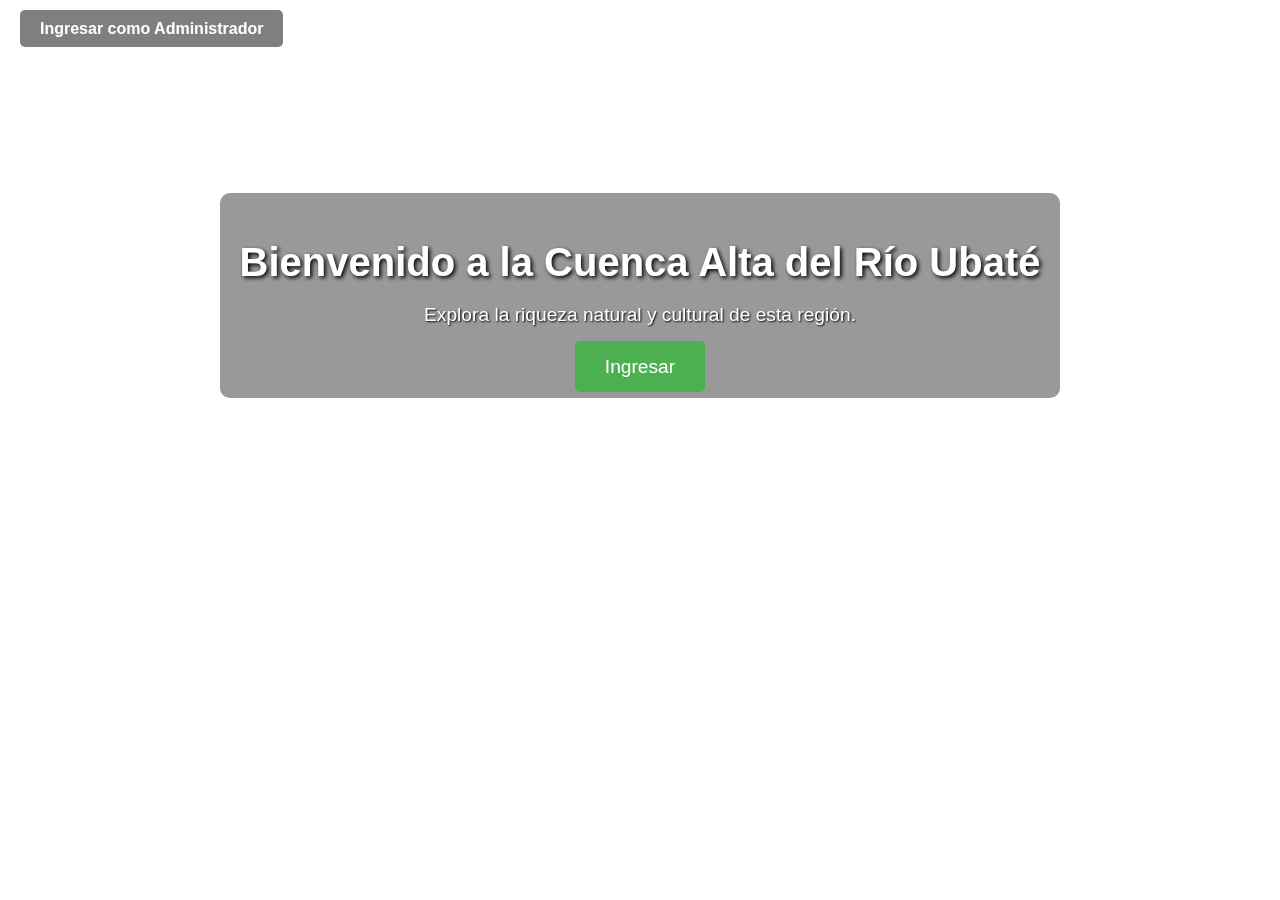
<file: bienvenido.html>
<!DOCTYPE html>
<html lang="es">
<head>
    <meta charset="UTF-8">
    <meta name="viewport" content="width=device-width, initial-scale=1.0">
    <title>Bienvenido | Cuenca Alta del Río Ubaté</title>
    
    <!-- HOJA DE ESTILOS EXTERNA -->
    <link rel="stylesheet" href="assets/css/bienvenido.css">
</head>
<body>
    <!-- ============================================= -->
    <!-- CARRUSEL DE FONDOS AUTOMÁTICO -->
    <!-- ============================================= -->
    <div class="carrusel"></div>

    <!-- ============================================= -->
    <!-- ENCABEZADO CON ACCESO ADMINISTRATIVO -->
    <!-- ============================================= -->
    <header>
        <a href="login.html" class="admin-btn">Ingresar como Administrador</a>
    </header>

    <!-- ============================================= -->
    <!-- CONTENIDO PRINCIPAL DE BIENVENIDA -->
    <!-- ============================================= -->
    <main>
        <div class="welcome-container">
            <h1>Bienvenido a la Cuenca Alta del Río Ubaté</h1>
            <p>Explora la riqueza natural y cultural de esta región.</p>
            <a href="index.html" class="enter-btn">Ingresar</a>
        </div>
    </main>

    <!-- ============================================= -->
    <!-- CONTENEDOR PARA ANIMACIÓN DE HOJAS -->
    <!-- ============================================= -->
    <div class="leaf-container"></div>

    <!-- ============================================= -->
    <!-- SCRIPTS EXTERNOS -->
    <!-- ============================================= -->
    <script src="assets/js/bienvenido.js"></script>
</body>
</html>
</file>
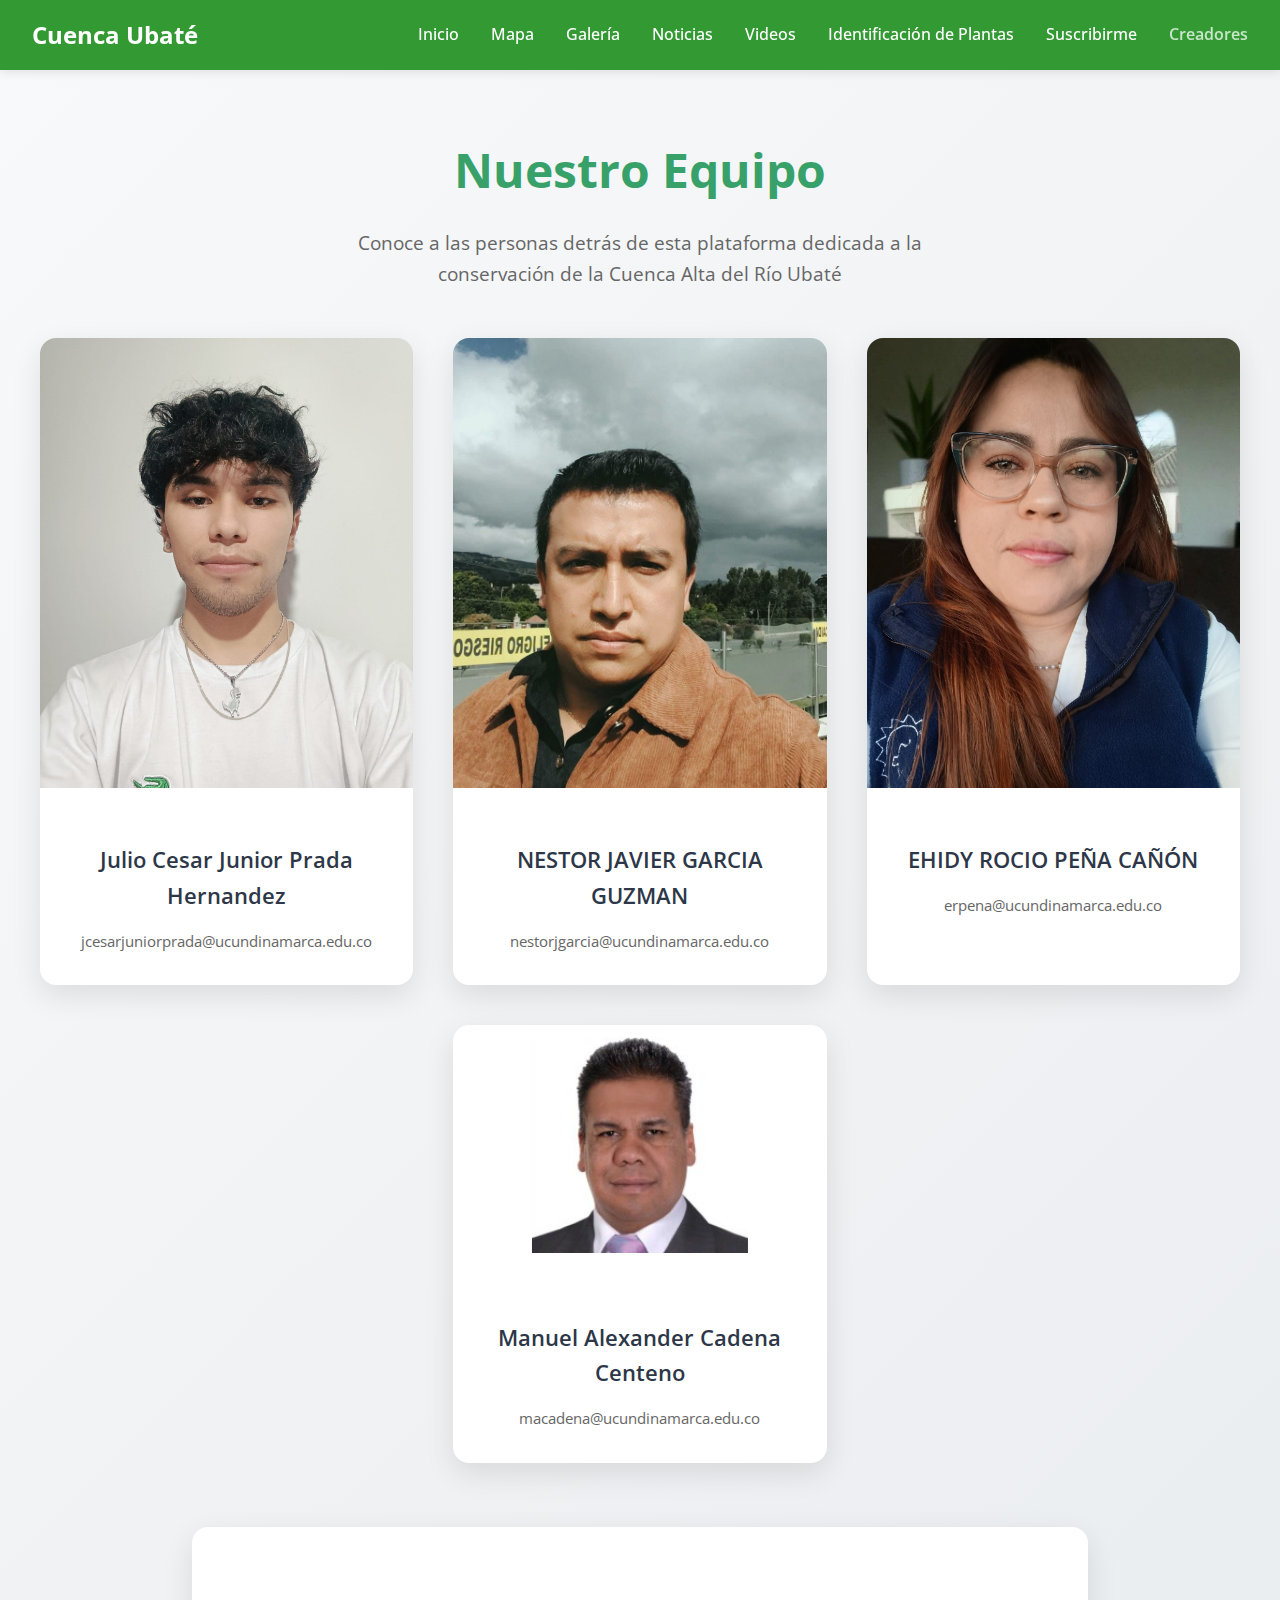
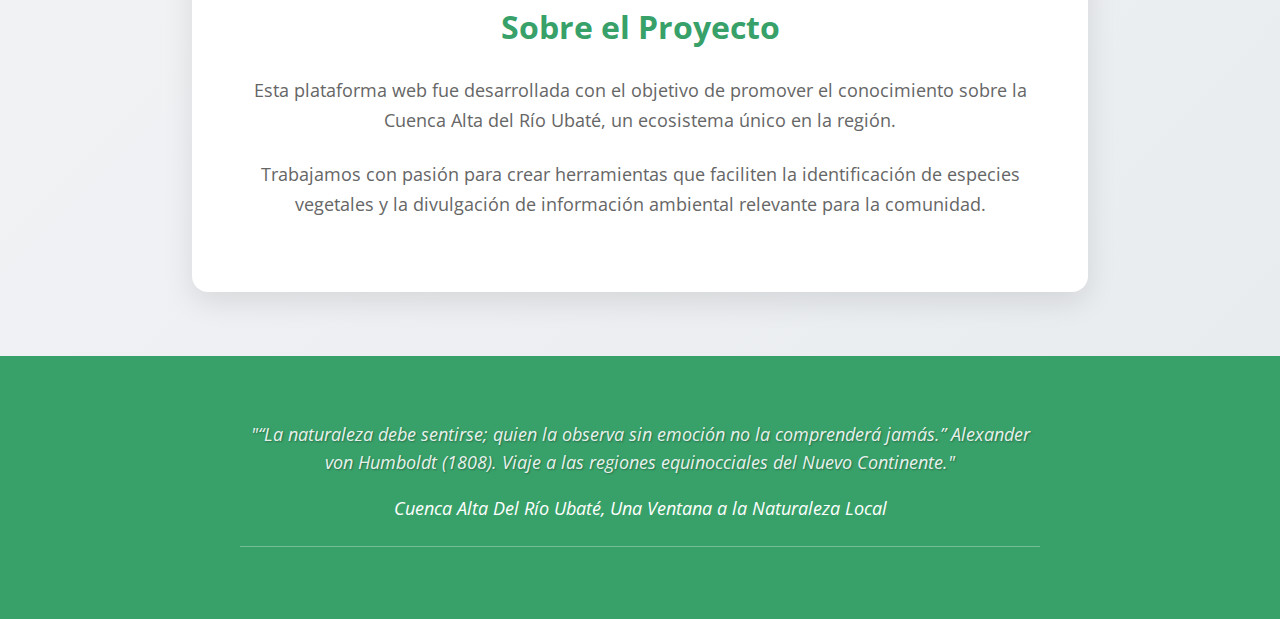
<file: contactos.html>
<!DOCTYPE html>
<html lang="es">
<head>
    <meta charset="UTF-8">
    <meta name="viewport" content="width=device-width, initial-scale=1.0">
    <title>Creadores - Cuenca Alta del Río de Ubaté</title>
    <link rel="stylesheet" href="assets/css/styles.css">
    <link rel="stylesheet" href="assets/css/contactos.css">
    <link href="https://fonts.googleapis.com/css2?family=Open+Sans:wght@300;400;700&display=swap" rel="stylesheet">
    <link href='https://unpkg.com/boxicons@2.0.5/css/boxicons.min.css' rel='stylesheet'>
</head>
<body>
    <!-- Menú de navegación -->
    <header class="header">
        <nav class="nav">
            <a href="index.html" class="logo">Cuenca Ubaté</a>
            <ul class="nav-menu">
                <li class="nav-item"><a href="index.html#Inicio" class="nav-link">Inicio</a></li>
                <li class="nav-item"><a href="index.html#Mapa" class="nav-link">Mapa</a></li>
                <li class="nav-item"><a href="index.html#Galeria" class="nav-link">Galería</a></li>
                <li class="nav-item"><a href="index.html#Noticias" class="nav-link">Noticias</a></li>
                <li class="nav-item"><a href="index.html#Biodiversidad" class="nav-link">Videos</a></li>
                <li class="nav-item"><a href="identificador-plantas.html" class="nav-link">Identificación de Plantas</a></li>
                <li class="nav-item"><a href="suscripcion.html" class="nav-link">Suscribirme</a></li>
                <li class="nav-item"><a href="contactos.html" class="nav-link active">Creadores</a></li>
            </ul>
            <div class="hamburguer">
                <i class='bx bx-menu'></i>
            </div>
        </nav>
    </header>

    <!-- Sección de Creadores -->
    <section class="creators-section">
        <div class="creators-container">
            <h1 class="creators-title">Nuestro Equipo</h1>
            <p class="creators-subtitle">Conoce a las personas detrás de esta plataforma dedicada a la conservación de la Cuenca Alta del Río Ubaté</p>
            
            <div class="creators-grid">
                <!-- Creador 1 -->
                <div class="creator-card">
                    <div class="creator-image">
                        <img src="assets/img/Junior.jpeg" alt="Creador 1" id="creator-img-1">
                    </div>
                    <div class="creator-info">
                        <h3 class="creator-name" id="creator-name-1">Julio Cesar Junior Prada Hernandez</h3>
                        <p class="creator-email" id="creator-email-1">jcesarjuniorprada@ucundinamarca.edu.co</p>
                    </div>
                </div>

                <!-- Creador 2 -->
                <div class="creator-card">
                    <div class="creator-image">
                        <img src="assets/img/Nestor.jpg" alt="Creador 2" id="creator-img-2">
                    </div>
                    <div class="creator-info">
                        <h3 class="creator-name" id="creator-name-2">NESTOR JAVIER GARCIA GUZMAN</h3>
                        <p class="creator-email" id="creator-email-2">nestorjgarcia@ucundinamarca.edu.co</p>
                    </div>
                </div>

                <!-- Creador 3 -->
                <div class="creator-card">
                    <div class="creator-image">
                        <img src="assets/img/Rocio.jpg" alt="Creador 3" id="creator-img-3">
                    </div>
                    <div class="creator-info">
                        <h3 class="creator-name" id="creator-name-3">EHIDY ROCIO PEÑA CAÑÓN</h3>
                        <p class="creator-email" id="creator-email-3">erpena@ucundinamarca.edu.co</p>
                    </div>
                </div>

                <!-- Creador 4 -->
                <div class="creator-card">
                    <div class="creator-image">
                        <img src="assets/img/Manuel.jpg" alt="Creador 4" id="creator-img-4">
                    </div>
                    <div class="creator-info">
                        <h3 class="creator-name" id="creator-name-4">Manuel Alexander Cadena Centeno</h3>
                        <p class="creator-email" id="creator-email-4">macadena@ucundinamarca.edu.co</p>
                    </div>
                </div>
            </div>

            <div class="project-info">
                <h2>Sobre el Proyecto</h2>
                <p>Esta plataforma web fue desarrollada con el objetivo de promover el conocimiento sobre la Cuenca Alta del Río Ubaté, un ecosistema único en la región.</p>
                <p>Trabajamos con pasión para crear herramientas que faciliten la identificación de especies vegetales y la divulgación de información ambiental relevante para la comunidad.</p>
            </div>
        </div>
    </section>

    <!-- Footer -->
    <footer id="contactos" class="footer-green">
        <div class="footer-content">
            <div class="contact-info">
                <div class="names-container">
                    <p class="cuenca-quote">"“La naturaleza debe sentirse; quien la observa sin emoción no la comprenderá jamás.” Alexander von Humboldt (1808). Viaje a las regiones equinocciales del Nuevo Continente."</p>
                </div>
                <div class="tagline">
                    <p class="slogan">Cuenca Alta Del Río Ubaté, Una Ventana a la Naturaleza Local</p>
                </div>
            </div>
            <div class="plant-decoration footer-plant"></div>
        </div>
        <div class="line"></div>
    </footer>

    <!-- JavaScript -->
    <script src="assets/js/contactos.js"></script>
</body>
</html>
</file>
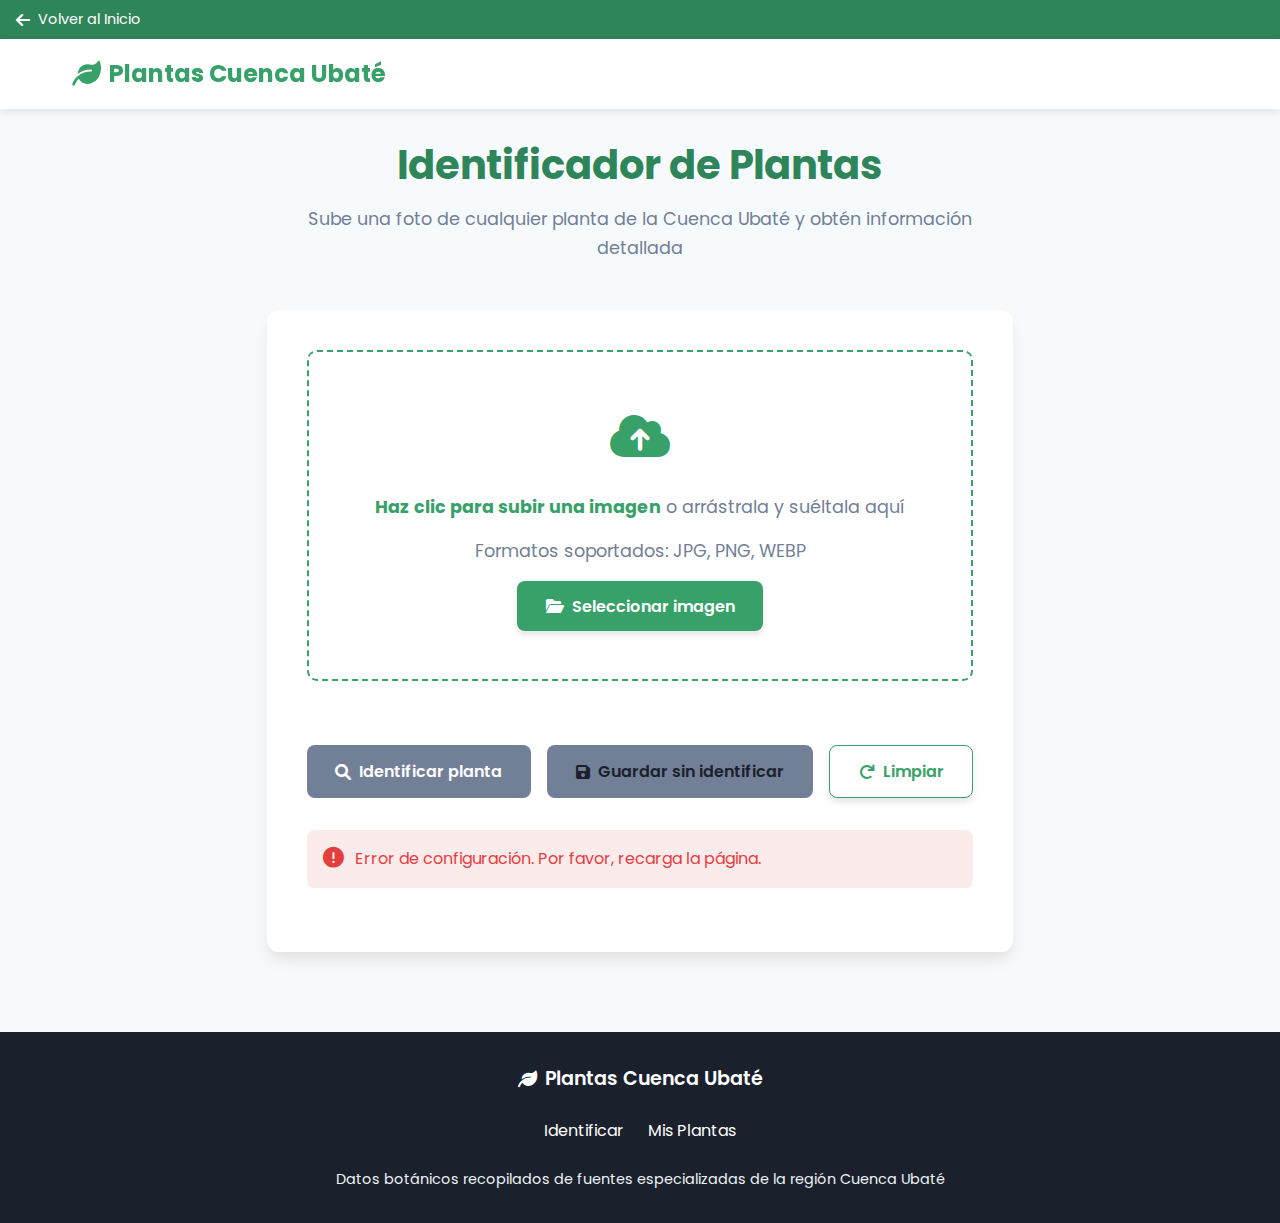
<file: identificador-plantas.html>
<!DOCTYPE html>
<html lang="es">
<head>
    <!-- METADATOS BÁSICOS -->
    <meta charset="UTF-8">
    <meta name="viewport" content="width=device-width, initial-scale=1.0">
    <title>Identificador de Plantas - Cuenca Ubaté</title>
    
    <!-- HOJAS DE ESTILO EXTERNAS -->
    <link href="https://fonts.googleapis.com/css2?family=Poppins:wght@300;400;600;700&display=swap" rel="stylesheet">
    <link rel="stylesheet" href="https://cdnjs.cloudflare.com/ajax/libs/font-awesome/6.0.0-beta3/css/all.min.css">
    
    <!-- HOJA DE ESTILOS PROPIA -->
    <link rel="stylesheet" href="assets/css/identificador-plantas.css">
</head>
<body>
    <!-- ========== MENÚ DE RETORNO AL INICIO ========== -->
    <div class="return-menu">
        <a href="bienvenido.html" class="return-link">
            <i class="fas fa-arrow-left"></i>
            Volver al Inicio
        </a>
    </div>

    <!-- ========== CABECERA PRINCIPAL ========== -->
    <header>
        <div class="header-content">
            <div class="logo">
                <i class="fas fa-leaf"></i>
                <span>Plantas Cuenca Ubaté</span>
            </div>
        </div>
    </header>

    <!-- ========== CONTENIDO PRINCIPAL ========== -->
    <main class="container">
        <section class="hero">
            <h1>Identificador de Plantas</h1>
            <p>Sube una foto de cualquier planta de la Cuenca Ubaté y obtén información detallada</p>
        </section>

        <div class="card">
            <!-- Área para subir imágenes -->
            <div class="upload-area" id="uploadArea">
                <div class="upload-icon">
                    <i class="fas fa-cloud-upload-alt"></i>
                </div>
                <p class="upload-text"><strong>Haz clic para subir una imagen</strong> o arrástrala y suéltala aquí</p>
                <p class="upload-text">Formatos soportados: JPG, PNG, WEBP</p>
                <input type="file" id="fileInput" accept="image/*">
                <button class="btn" onclick="document.getElementById('fileInput').click()">
                    <i class="fas fa-folder-open"></i> Seleccionar imagen
                </button>
            </div>

            <!-- Contenedor para la vista previa de la imagen -->
            <div class="preview-container">
                <img id="previewImage" class="preview-image" alt="Vista previa de la imagen">
            </div>

            <!-- Botones de acción -->
            <div class="action-buttons">
                <button id="identifyBtn" class="btn" disabled onclick="identifyPlant()">
                    <i class="fas fa-search"></i> Identificar planta
                </button>
                <button id="saveWithoutIdentifyBtn" class="btn btn-save" disabled onclick="saveWithoutIdentification()">
                    <i class="fas fa-save"></i> Guardar sin identificar
                </button>
                <button class="btn btn-secondary" onclick="resetForm()">
                    <i class="fas fa-redo"></i> Limpiar
                </button>
            </div>

            <!-- Indicador de carga -->
            <div class="loading" id="loading">
                <div class="loading-spinner"></div>
                <p>Analizando tu planta...</p>
            </div>

            <!-- Mensaje de error -->
            <div class="error-message" id="errorMessage">
                <i class="fas fa-exclamation-circle"></i>
                <span id="errorText"></span>
            </div>
            
            <!-- Mensaje de éxito -->
            <div class="success-message" id="successMessage">
                <i class="fas fa-check-circle"></i>
                <span id="successText"></span>
            </div>

            <!-- Contenedor de resultados -->
            <div class="result-container" id="resultContainer">
                <div class="result-header">
                    <div class="result-icon">
                        <i class="fas fa-seedling"></i>
                    </div>
                    <h2>Resultados de identificación</h2>
                </div>

                <h3 class="plant-name" id="plantName"></h3>
                <div class="probability" id="probability"></div>
                
                <div class="common-names" id="commonNames">
                    <i class="fas fa-tags"></i>
                    <span id="commonNamesText"></span>
                </div>

                <div class="details-section">
                    <h3><i class="fas fa-info-circle"></i> Descripción generada por IA</h3>
                    <div class="details-content" id="plantDetails"></div>
                    
                    <div class="sources">
                        <div class="sources-title">Fuentes consultadas:</div>
                        <div id="sourceLinks"></div>
                        <p style="margin-top: 1rem; font-size: 0.8rem; color: var(--gray);">
                            Información recopilada de bases de datos botánicas de la región Cuenca Ubaté
                        </p>
                    </div>
                </div>

                <div class="action-buttons" style="margin-top: 2rem;">
                    <button id="savePlantBtn" class="btn" onclick="savePlant()" style="display: none;">
                        <i class="fas fa-save"></i> Guardar en Mis Plantas
                    </button>
                </div>
            </div>
        </div>
    </main>

    <!-- ========== PIE DE PÁGINA ========== -->
    <footer>
        <div class="footer-content">
            <div class="footer-logo">
                <i class="fas fa-leaf"></i>
                <span>Plantas Cuenca Ubaté</span>
            </div>
            <div class="footer-links">
                <a href="identificador-plantas.html" class="footer-link">Identificar</a>
                <a href="guardar-plantas.html" class="footer-link">Mis Plantas</a>
            </div>
            <p class="copyright">Datos botánicos recopilados de fuentes especializadas de la región Cuenca Ubaté</p>
        </div>
    </footer>

    <!-- ========== SCRIPTS JAVASCRIPT ========== -->
    <script src="assets/js/identificador-plantas.js"></script>
</body>
</html>
</file>
<file: assets/css/bienvenido.css>
/* ============================================= */
/* ESTILOS PARA PÁGINA DE BIENVENIDA */
/* Cuenca Alta del Río Ubaté */
/* ============================================= */

/* ============================================= */
/* ESTILOS GENERALES Y RESET */
/* ============================================= */
body {
    font-family: Arial, sans-serif;
    margin: 0;
    padding: 0;
    height: 100vh;
    overflow: hidden;
    color: white;
    text-align: center;
}

/* ============================================= */
/* ANIMACIÓN DEL FONDO - CARRUSEL AUTOMÁTICO */
/* ============================================= */
.carrusel {
    position: fixed;
    width: 100%;
    height: 100%;
    top: 0;
    left: 0;
    z-index: -1;
    animation: cambiarFondo 15s infinite;
    background-size: cover;
    background-position: center;
}

/* Animación que cicla entre 3 imágenes de fondo */
@keyframes cambiarFondo {
    0%, 33% { 
        background-image: url('../img/imagen5.jpeg'); 
    }
    34%, 66% { 
        background-image: url('../img/imagen4.jpeg'); 
    }
    67%, 100% { 
        background-image: url('../img/imagen6.jpeg'); 
    }
}

/* ============================================= */
/* ENCABEZADO Y BOTÓN DE ADMINISTRADOR */
/* ============================================= */
header {
    padding: 20px;
    text-align: left;
    position: relative;
}

.admin-btn {
    background-color: rgba(0, 0, 0, 0.5);
    color: white;
    padding: 10px 20px;
    text-decoration: none;
    border-radius: 5px;
    font-weight: bold;
    transition: background 0.3s;
}

.admin-btn:hover {
    background-color: rgba(0, 0, 0, 0.8);
}

/* ============================================= */
/* CONTENEDOR PRINCIPAL DE BIENVENIDA */
/* ============================================= */
.welcome-container {
    position: relative;
    margin-top: 15vh;
    background-color: rgba(0, 0, 0, 0.4);
    padding: 20px;
    border-radius: 10px;
    display: inline-block;
}

h1 {
    font-size: 2.5em;
    margin-bottom: 10px;
    text-shadow: 2px 2px 4px #000;
}

p {
    font-size: 1.2em;
    margin-bottom: 30px;
    text-shadow: 1px 1px 2px #000;
}

/* ============================================= */
/* BOTÓN PRINCIPAL DE INGRESO */
/* ============================================= */
.enter-btn {
    background-color: #4CAF50;
    color: white;
    padding: 15px 30px;
    text-decoration: none;
    border-radius: 5px;
    font-size: 1.2em;
    transition: background 0.3s;
}

.enter-btn:hover {
    background-color: #45a049;
}

/* ============================================= */
/* ANIMACIÓN DE HOJAS CAYENDO */
/* ============================================= */
.leaf-container {
    position: fixed;
    top: 0;
    left: 0;
    width: 100%;
    height: 100%;
    pointer-events: none;
    z-index: 100;
    overflow: hidden;
}

.leaf {
    position: absolute;
    background-size: contain;
    background-repeat: no-repeat;
    background-position: center;
    opacity: 0;
    animation: falling linear infinite;
    filter: drop-shadow(1px 1px 2px rgba(0,0,0,0.2));
    will-change: transform;
    image-rendering: optimizeQuality;
}

/* Animación de caída con rotación y movimiento horizontal */
@keyframes falling {
    0% {
        transform: translate(0, -10%) rotate(0deg);
        opacity: 0;
    }
    20% {
        opacity: 0.8;
    }
    80% {
        opacity: 0.8;
    }
    100% {
        transform: translate(var(--random-x), 100vh) rotate(360deg);
        opacity: 0;
    }
}
</file>
<file: assets/css/styles.css>
/* Estilos generales */
body {
    font-family: 'Open Sans', sans-serif;
    margin: 0;
    padding: 0;
    color: #333;
    line-height: 1.6;
    overflow-x: hidden;
    position: relative;
}

/* Header y navegación */
.header {
    background-color: #339933;
    box-shadow: 0 2px 10px rgba(0, 0, 0, 0.1);
    position: fixed;
    width: 100%;
    top: 0;
    z-index: 1000;
}

.nav {
    display: flex;
    justify-content: space-between;
    align-items: center;
    padding: 1rem 2rem;
}

.logo {
    font-size: 1.5rem;
    font-weight: 700;
    color: #ffffff;
    text-decoration: none;
}

.nav-menu {
    display: flex;
    list-style: none;
    margin: 0;
    padding: 0;
}

.nav-item {
    margin-left: 2rem;
}

.nav-link {
    color: #ffffff;
    text-decoration: none;
    font-weight: 500;
    transition: color 0.3s;
}

.nav-link:hover {
    color: #c8e6c9;
}

.hamburguer {
    display: none;
    cursor: pointer;
    font-size: 1.5rem;
    color: white;
}

/* Carrusel */
.carousel {
    margin-top: 70px;
    position: relative;
    height: 80vh;
    overflow: hidden;
}

.carousel-inner {
    position: relative;
    width: 100%;
    height: 100%;
}

.carousel-item {
    position: absolute;
    width: 100%;
    height: 100%;
    opacity: 0;
    transition: opacity 1s ease-in-out;
}

.carousel-item.active {
    opacity: 1;
}

.carousel-item img {
    width: 100%;
    height: 100%;
    object-fit: cover;
    object-position: center;
}

.carousel-caption {
    position: absolute;
    top: 50%;
    left: 50%;
    transform: translate(-50%, -50%);
    text-align: center;
    color: white;
    text-shadow: 2px 2px 4px rgba(0, 0, 0, 0.7);
    width: 80%;
    max-width: 800px;
    background-color: rgba(0, 0, 0, 0.5);
    padding: 2rem;
    border-radius: 10px;
}

.carousel-caption h3 {
    font-size: 2.5rem;
    margin-bottom: 1rem;
}

.carousel-caption p {
    font-size: 1.5rem;
}

/* Sección Mapa */
.services {
    padding: 4rem 2rem;
    position: relative;
    background-color: #f8f9fa;
}

.subtitulo {
    text-align: center;
    font-size: 2rem;
    margin-bottom: 2rem;
    color: #38A169;
}

.contenedor-servicio {
    display: flex;
    flex-wrap: wrap;
    gap: 2rem;
    justify-content: center;
    align-items: center;
}

.mapa-container {
    flex: 1;
    min-width: 300px;
    max-width: 600px;
    border-radius: 8px;
    overflow: hidden;
    box-shadow: 0 4px 8px rgba(0, 0, 0, 0.1);
    transition: transform 0.3s;
}

.mapa-container:hover {
    transform: translateY(-5px);
}

.mapa-imagen {
    width: 100%;
    height: auto;
    display: block;
    transition: transform 0.3s;
}

.mapa-imagen:hover {
    transform: scale(1.02);
}

.checklist-servicio {
    flex: 1;
    min-width: 300px;
    max-width: 500px;
}

.service {
    background: #fff;
    padding: 1.5rem;
    margin-bottom: 1.5rem;
    border-radius: 8px;
    box-shadow: 0 4px 8px rgba(0, 0, 0, 0.1);
    transition: transform 0.3s;
}

.service:hover {
    transform: translateY(-5px);
}

.n-service {
    display: flex;
    align-items: center;
    color: #38A169;
    margin-bottom: 0.5rem;
}

.number {
    display: inline-block;
    background: #38A169;
    color: white;
    width: 25px;
    height: 25px;
    border-radius: 50%;
    text-align: center;
    line-height: 25px;
    margin-right: 10px;
    font-size: 0.9rem;
}

.audio-player {
    background: none;
    border: none;
    color: #38A169;
    font-size: 1.2rem;
    margin-left: 10px;
    cursor: pointer;
    display: flex;
    align-items: center;
}

.audio-player .bx-pause-circle {
    display: none;
}

/* Galería */
.gallery {
    padding: 4rem 2rem;
    background-color: #fff;
    position: relative;
}

.contenedor-galeria {
    display: grid;
    grid-template-columns: repeat(auto-fill, minmax(300px, 1fr));
    gap: 1.5rem;
    margin-top: 2rem;
}

.img-gallery {
    position: relative;
    border-radius: 8px;
    overflow: hidden;
    box-shadow: 0 4px 8px rgba(0, 0, 0, 0.1);
    transition: transform 0.3s, box-shadow 0.3s;
}

.img-gallery:hover {
    transform: translateY(-5px);
    box-shadow: 0 6px 12px rgba(0, 0, 0, 0.15);
}

.img-gallery img {
    width: 100%;
    height: 250px;
    object-fit: cover;
    display: block;
}

.image-info {
    padding: 1rem;
    background: white;
}

.image-info h3 {
    margin: 0;
    color: #38A169;
}

.image-info p {
    margin: 0.5rem 0 0;
    color: #666;
    font-size: 0.9rem;
}

.view-more {
    text-align: center;
    margin-top: 2rem;
}

.view-more a {
    display: inline-block;
    padding: 0.8rem 1.8rem;
    background: #38A169;
    color: white;
    text-decoration: none;
    border-radius: 5px;
    font-weight: 600;
    transition: background 0.3s;
}

.view-more a:hover {
    background: #2F855A;
}

/* Videos */
.experts {
    display: grid;
    grid-template-columns: repeat(auto-fit, minmax(300px, 1fr));
    gap: 2rem;
    margin-top: 2rem;
}

.cont-expert {
    background: white;
    border-radius: 8px;
    overflow: hidden;
    box-shadow: 0 4px 8px rgba(0, 0, 0, 0.1);
    transition: transform 0.3s;
}

.cont-expert:hover {
    transform: translateY(-5px);
}

.cont-expert video {
    width: 100%;
    display: block;
}

/* Footer */
.footer-green {
    background: #38A169;
    color: white;
    padding: 3rem 2rem;
    text-align: center;
    position: relative;
}

.footer-content {
    max-width: 1200px;
    margin: 0 auto;
}

.names-container {
    margin-bottom: 1rem;
}

.brand {
    margin: 0.5rem 0;
    font-size: 1.2rem;
}

.slogan {
    font-size: 1.1rem;
    font-style: italic;
    margin-bottom: 1.5rem;
}

.line {
    height: 1px;
    background: rgba(255, 255, 255, 0.3);
    margin: 1.5rem auto;
    max-width: 800px;
}

/* Lightbox */
.imagen-light {
    position: fixed;
    top: 0;
    left: 0;
    width: 100%;
    height: 100%;
    background: rgba(0, 0, 0, 0.8);
    display: flex;
    justify-content: center;
    align-items: center;
    z-index: 2000;
    opacity: 0;
    pointer-events: none;
    transition: opacity 0.3s;
}

.imagen-light.show {
    opacity: 1;
    pointer-events: auto;
}

.imagen-light img.close {
    position: absolute;
    top: 20px;
    right: 20px;
    width: 30px;
    cursor: pointer;
    filter: brightness(0) invert(1);
}

.imagen-light .agregar-imagen {
    max-width: 80%;
    max-height: 80%;
    object-fit: contain;
}

.imagen-light .image-info {
    position: absolute;
    bottom: 20px;
    left: 0;
    right: 0;
    background: rgba(0, 0, 0, 0.7);
    color: white;
    padding: 1rem;
    text-align: center;
}

/* Modal de Login */
.modal {
    display: none;
    position: fixed;
    top: 0;
    left: 0;
    width: 100%;
    height: 100%;
    background: rgba(0, 0, 0, 0.5);
    z-index: 1000;
    justify-content: center;
    align-items: center;
}

.modal.show {
    display: flex;
}

.modal-content {
    background: white;
    padding: 2rem;
    border-radius: 8px;
    width: 90%;
    max-width: 400px;
    position: relative;
}

.close-modal {
    position: absolute;
    top: 10px;
    right: 10px;
    font-size: 1.5rem;
    cursor: pointer;
    color: #666;
}

.form-group {
    margin-bottom: 1.5rem;
}

.form-group label {
    display: block;
    margin-bottom: 0.5rem;
    font-weight: 600;
    color: #333;
}

.form-group input {
    width: 100%;
    padding: 0.8rem;
    border: 1px solid #ddd;
    border-radius: 4px;
    font-size: 1rem;
    transition: border-color 0.3s;
}

.form-group input:focus {
    border-color: #38A169;
    outline: none;
}

.submit-btn {
    width: 100%;
    padding: 0.8rem;
    background: #38A169;
    color: white;
    border: none;
    border-radius: 4px;
    font-size: 1rem;
    font-weight: 600;
    cursor: pointer;
    transition: background 0.3s;
}

.submit-btn:hover {
    background: #2F855A;
}

/* Efecto shake para errores */
@keyframes shake {
    0%, 100% { transform: translateX(0); }
    20%, 60% { transform: translateX(-5px); }
    40%, 80% { transform: translateX(5px); }
}

.shake {
    animation: shake 0.5s ease;
}

/* Mensajes de error/success */
.error-message {
    display: none;
    color: #e53e3e;
    background: #fed7d7;
    padding: 0.5rem 1rem;
    border-radius: 4px;
    margin-top: 0.5rem;
    font-size: 0.9rem;
}

.success-message {
    display: none;
    color: #38a169;
    background: #c6f6d5;
    padding: 0.5rem 1rem;
    border-radius: 4px;
    margin-top: 0.5rem;
    font-size: 0.9rem;
}

/* Sección de Noticias */
.news {
    padding: 4rem 2rem;
    background-color: #f8f9fa;
    position: relative;
}

.noticias-container {
    display: grid;
    grid-template-columns: repeat(auto-fit, minmax(350px, 1fr));
    gap: 2rem;
    margin-top: 2rem;
}

.noticia-card {
    background: white;
    border-radius: 8px;
    overflow: hidden;
    box-shadow: 0 4px 8px rgba(0, 0, 0, 0.1);
    transition: transform 0.3s, box-shadow 0.3s;
}

.noticia-card:hover {
    transform: translateY(-5px);
    box-shadow: 0 6px 12px rgba(0, 0, 0, 0.15);
}

.noticia-imagen {
    width: 100%;
    height: 200px;
    overflow: hidden;
}

.noticia-imagen img {
    width: 100%;
    height: 100%;
    object-fit: cover;
    transition: transform 0.3s;
}

.noticia-card:hover .noticia-imagen img {
    transform: scale(1.05);
}

.noticia-contenido {
    padding: 1.5rem;
}

.noticia-contenido h3 {
    margin: 0 0 0.5rem 0;
    color: #38A169;
    font-size: 1.2rem;
}

.noticia-fecha {
    color: #666;
    font-size: 0.9rem;
    margin-bottom: 1rem;
    font-style: italic;
}

.noticia-descripcion {
    color: #333;
    margin-bottom: 1rem;
    line-height: 1.5;
}

.noticia-enlace {
    display: inline-block;
    color: #38A169;
    text-decoration: none;
    font-weight: 600;
    transition: color 0.3s;
}

.noticia-enlace:hover {
    color: #2F855A;
    text-decoration: underline;
}

/* Mensaje cuando no hay noticias */
.no-news {
    text-align: center;
    padding: 3rem;
    color: #666;
    font-style: italic;
    grid-column: 1 / -1;
}

/* Responsive para noticias */
@media (max-width: 768px) {
    .noticias-container {
        grid-template-columns: 1fr;
    }
    
    .noticia-card {
        margin-bottom: 1rem;
    }
}

/* Responsive */
@media (max-width: 768px) {
    .nav-menu {
        position: fixed;
        top: 70px;
        left: -100%;
        width: 100%;
        height: calc(100vh - 70px);
        background: white;
        flex-direction: column;
        align-items: center;
        padding: 2rem 0;
        transition: left 0.3s;
    }

    .nav-menu.spread {
        left: 0;
    }

    .nav-item {
        margin: 1rem 0;
    }

    .nav-link {
        color: #333;
    }

    .hamburguer {
        display: block;
    }

    .carousel {
        height: 60vh;
    }

    .carousel-caption h3 {
        font-size: 1.8rem;
    }

    .carousel-caption p {
        font-size: 1.2rem;
    }

    .contenedor-servicio {
        flex-direction: column;
    }

    .mapa-container, .checklist-servicio {
        width: 100%;
        max-width: 100%;
    }
}

@media (max-width: 480px) {
    .carousel {
        height: 50vh;
    }

    .carousel-caption {
        padding: 1rem;
        width: 90%;
    }

    .carousel-caption h3 {
        font-size: 1.5rem;
    }

    .carousel-caption p {
        font-size: 1rem;
    }

    .nav {
        padding: 1rem;
    }

    .logo {
        font-size: 1.2rem;
    }
}

/* ANIMACIÓN DE HOJAS - VERSIÓN MEJORADA */
.leaf {
    position: fixed;
    top: -150px;
    width: 120px;
    height: 120px;
    min-width: 120px;
    min-height: 120px;
    z-index: 9998;
    pointer-events: none;
    background-size: contain;
    background-repeat: no-repeat;
    background-position: center;
    opacity: 0;
    animation: falling linear forwards;
    transform-origin: center;
    will-change: transform;
    image-rendering: -webkit-optimize-contrast;
    image-rendering: crisp-edges;
    filter: drop-shadow(2px 2px 3px rgba(0,0,0,0.3));
}

@keyframes falling {
    0% {
        transform: translate(var(--start-x, 0), 0) rotate(0deg) scale(1);
        opacity: 0;
    }
    10% {
        opacity: 0.9;
    }
    90% {
        opacity: 0.9;
    }
    100% {
        transform: translate(var(--end-x, 0), calc(100vh + 150px)) rotate(var(--rotation, 720deg)) scale(1);
        opacity: 0;
    }
}

/* EFECTO SHAKE PARA CONTRASEÑA */
.shake {
    animation: shake 0.5s;
}

@keyframes shake {
    0%, 100% { transform: translateX(0); }
    20%, 60% { transform: translateX(-5px); }
    40%, 80% { transform: translateX(5px); }
}

/* Galería centrada */
.centered-gallery {
    display: flex !important;
    justify-content: center !important;
    flex-wrap: wrap !important;
    gap: 2rem !important;
}

.centered-gallery .img-gallery {
    flex: 0 0 calc(33.333% - 2rem) !important;
    max-width: 350px !important;
    min-width: 300px !important;
}

/* Loading para galería */
.gallery-loading {
    text-align: center;
    padding: 2rem;
    color: #38A169;
}

.gallery-loading .spinner {
    border: 4px solid #f3f3f3;
    border-top: 4px solid #38A169;
    border-radius: 50%;
    width: 40px;
    height: 40px;
    animation: spin 2s linear infinite;
    margin: 0 auto 1rem;
}

@keyframes spin {
    0% { transform: rotate(0deg); }
    100% { transform: rotate(360deg); }
}

/* Mensaje cuando no hay imágenes */
.no-images {
    text-align: center;
    padding: 3rem;
    color: #666;
    font-style: italic;
}


/* Carrusel de Noticias */
.news-carousel {
    position: relative;
    max-width: 1200px;
    margin: 0 auto;
    padding: 0 50px;
}

.carousel-container {
    position: relative;
    overflow: hidden;
    border-radius: 12px;
    box-shadow: 0 8px 32px rgba(0, 0, 0, 0.1);
}

.carousel-track {
    display: flex;
    transition: transform 0.5s ease-in-out;
}

.carousel-slide {
    flex: 0 0 100%;
    display: none;
    opacity: 0;
    transition: opacity 0.5s ease-in-out;
}

.carousel-slide.active {
    display: block;
    opacity: 1;
}

.carousel-btn {
    position: absolute;
    top: 50%;
    transform: translateY(-50%);
    background: rgba(56, 161, 105, 0.8);
    border: none;
    color: white;
    width: 50px;
    height: 50px;
    border-radius: 50%;
    cursor: pointer;
    display: flex;
    align-items: center;
    justify-content: center;
    font-size: 24px;
    transition: all 0.3s ease;
    z-index: 10;
}

.carousel-btn:hover {
    background: rgba(56, 161, 105, 1);
    transform: translateY(-50%) scale(1.1);
}

.prev-btn {
    left: 10px;
}

.next-btn {
    right: 10px;
}

.carousel-indicators {
    display: flex;
    justify-content: center;
    gap: 10px;
    margin-top: 20px;
}

.indicator {
    width: 12px;
    height: 12px;
    border-radius: 50%;
    border: none;
    background: #ccc;
    cursor: pointer;
    transition: all 0.3s ease;
}

.indicator.active {
    background: #38A169;
    transform: scale(1.2);
}

.indicator:hover {
    background: #38A169;
}

/* Noticias en carrusel - ajustes */
.news-carousel .noticia-card {
    margin: 0;
    height: auto;
    min-height: 400px;
}

.news-carousel .noticia-imagen {
    height: 300px;
}

/* Lightbox mejorado */
.imagen-light {
    position: fixed;
    top: 0;
    left: 0;
    width: 100%;
    height: 100%;
    background: rgba(0, 0, 0, 0.95);
    display: flex;
    justify-content: center;
    align-items: center;
    z-index: 2000;
    opacity: 0;
    pointer-events: none;
    transition: opacity 0.3s;
}

.imagen-light.show {
    opacity: 1;
    pointer-events: auto;
}

.imagen-light .close {
    position: absolute;
    top: 30px;
    right: 30px;
    width: 40px;
    height: 40px;
    cursor: pointer;
    filter: brightness(0) invert(1);
    z-index: 2001;
    background: rgba(255, 255, 255, 0.1);
    border-radius: 50%;
    padding: 8px;
    transition: all 0.3s ease;
}

.imagen-light .close:hover {
    background: rgba(255, 255, 255, 0.2);
    transform: scale(1.1);
}

.imagen-light .agregar-imagen {
    max-width: 90%;
    max-height: 70vh;
    object-fit: contain;
    border-radius: 8px;
    box-shadow: 0 20px 60px rgba(0, 0, 0, 0.5);
}

.imagen-light .image-info {
    position: absolute;
    bottom: 30px;
    left: 50%;
    transform: translateX(-50%);
    background: rgba(0, 0, 0, 0.8);
    color: white;
    padding: 1.5rem 2rem;
    text-align: center;
    border-radius: 8px;
    max-width: 600px;
    width: 90%;
}

.imagen-light .image-title {
    margin: 0 0 0.5rem 0;
    font-size: 1.5rem;
    color: #38A169;
}

.imagen-light .image-description {
    margin: 0;
    font-size: 1rem;
    line-height: 1.5;
}

/* Menú hamburguesa mejorado para móviles */
@media (max-width: 768px) {
    .nav-menu {
        position: fixed;
        top: 70px;
        left: -100%;
        width: 100%;
        height: calc(100vh - 70px);
        background: white;
        flex-direction: column;
        align-items: center;
        padding: 2rem 0;
        transition: left 0.3s ease-in-out;
        z-index: 999;
        box-shadow: 0 5px 15px rgba(0, 0, 0, 0.1);
    }

    .nav-menu.spread {
        left: 0;
    }

    .nav-item {
        margin: 1rem 0;
        width: 100%;
        text-align: center;
    }

    .nav-link {
        color: #333;
        font-size: 1.1rem;
        padding: 0.8rem 2rem;
        display: block;
        width: 100%;
        transition: background-color 0.3s;
    }

    .nav-link:hover {
        background-color: #f8f9fa;
        color: #38A169;
    }

    .hamburguer {
        display: block;
        z-index: 1000;
    }

    /* Carrusel de noticias en móviles */
    .news-carousel {
        padding: 0 20px;
    }

    .carousel-btn {
        width: 40px;
        height: 40px;
        font-size: 20px;
    }

    .prev-btn {
        left: 5px;
    }

    .next-btn {
        right: 5px;
    }

    .news-carousel .noticia-imagen {
        height: 200px;
    }

    /* Lightbox en móviles */
    .imagen-light .close {
        top: 15px;
        right: 15px;
        width: 35px;
        height: 35px;
    }

    .imagen-light .agregar-imagen {
        max-width: 95%;
        max-height: 60vh;
    }

    .imagen-light .image-info {
        bottom: 15px;
        padding: 1rem;
    }

    .imagen-light .image-title {
        font-size: 1.2rem;
    }

    .imagen-light .image-description {
        font-size: 0.9rem;
    }
}

@media (max-width: 480px) {
    .news-carousel {
        padding: 0 10px;
    }

    .carousel-btn {
        width: 35px;
        height: 35px;
        font-size: 18px;
    }

    .news-carousel .noticia-imagen {
        height: 180px;
    }
}


/* Nueva regla para la frase sobre la cuenca */
.cuenca-quote {
    font-style: italic;
    color: rgba(255, 255, 255, 0.9);
    font-size: 1.1rem;
    line-height: 1.6;
    margin: 1rem 0;
    text-align: center;
    max-width: 800px;
    margin-left: auto;
    margin-right: auto;
    text-shadow: 1px 1px 2px rgba(0, 0, 0, 0.3);
}

/* Botón para creadores */
.contact-link {
    text-align: center;
    margin: 1.5rem 0;
}

.btn-creadores {
    display: inline-block;
    padding: 0.8rem 1.8rem;
    background: #2F855A;
    color: white;
    text-decoration: none;
    border-radius: 5px;
    font-weight: 600;
    transition: all 0.3s ease;
    border: 2px solid #2F855A;
}

.btn-creadores:hover {
    background: transparent;
    color: white;
    border-color: white;
}

/* Enlace activo en el menú */
.nav-link.active {
    color: #c8e6c9;
    font-weight: 600;
}
</file>
<file: assets/css/contactos.css>
/* Estilos específicos para la página de contactos */
.creators-section {
    padding: 100px 2rem 4rem;
    background: linear-gradient(135deg, #f8f9fa 0%, #e9ecef 100%);
    min-height: 100vh;
}

.creators-container {
    max-width: 1200px;
    margin: 0 auto;
}

.creators-title {
    text-align: center;
    font-size: 3rem;
    color: #38A169;
    margin-bottom: 1rem;
    font-weight: 700;
}

.creators-subtitle {
    text-align: center;
    font-size: 1.2rem;
    color: #666;
    margin-bottom: 3rem;
    max-width: 600px;
    margin-left: auto;
    margin-right: auto;
    line-height: 1.6;
}

.creators-grid {
    display: grid;
    grid-template-columns: repeat(auto-fit, minmax(280px, 1fr));
    gap: 2.5rem;
    margin-bottom: 4rem;
}

.creator-card {
    background: white;
    border-radius: 16px;
    overflow: hidden;
    box-shadow: 0 10px 30px rgba(0, 0, 0, 0.1);
    transition: all 0.3s ease;
    position: relative;
}

.creator-card:hover {
    transform: translateY(-10px);
    box-shadow: 0 20px 40px rgba(0, 0, 0, 0.15);
}

.creator-image {
    position: relative;
    height: 280px;
    overflow: hidden;
}

.creator-image img {
    width: 100%;
    height: 100%;
    object-fit: cover;
    transition: transform 0.3s ease;
}

.creator-card:hover .creator-image img {
    transform: scale(1.05);
}

.creator-info {
    padding: 2rem;
    text-align: center;
}

.creator-name {
    font-size: 1.4rem;
    color: #2D3748;
    margin-bottom: 0.5rem;
    font-weight: 600;
}

.creator-role {
    color: #38A169;
    font-weight: 500;
    margin-bottom: 1rem;
    font-size: 1rem;
}

.creator-email {
    color: #666;
    margin-bottom: 0;
    font-size: 0.95rem;
    word-break: break-word;
}

.project-info {
    background: white;
    padding: 3rem;
    border-radius: 16px;
    box-shadow: 0 10px 30px rgba(0, 0, 0, 0.1);
    text-align: center;
    max-width: 800px;
    margin: 0 auto;
}

.project-info h2 {
    color: #38A169;
    margin-bottom: 1.5rem;
    font-size: 2rem;
}

.project-info p {
    color: #666;
    line-height: 1.7;
    margin-bottom: 1.5rem;
    font-size: 1.1rem;
}

/* Responsive */
@media (max-width: 768px) {
    .creators-section {
        padding: 90px 1rem 2rem;
    }
    
    .creators-title {
        font-size: 2.2rem;
    }
    
    .creators-subtitle {
        font-size: 1.1rem;
        margin-bottom: 2rem;
    }
    
    .creators-grid {
        grid-template-columns: 1fr;
        gap: 2rem;
    }
    
    .creator-image {
        height: 250px;
    }
    
    .project-info {
        padding: 2rem;
    }
    
    .project-info h2 {
        font-size: 1.6rem;
    }
}

@media (max-width: 480px) {
    .creators-title {
        font-size: 1.8rem;
    }
    
    .creator-info {
        padding: 1.5rem;
    }
    
    .project-info {
        padding: 1.5rem;
    }
}

/* Animaciones adicionales */
@keyframes fadeInUp {
    from {
        opacity: 0;
        transform: translateY(30px);
    }
    to {
        opacity: 1;
        transform: translateY(0);
    }
}

/* Centrar solo el cuarto creador en grid de 3 columnas */
.creators-grid {
    grid-template-columns: repeat(3, 1fr);
}

.creator-card:nth-child(4) {
    grid-column: 2 / 3; /* Esto centra el cuarto elemento en la segunda columna */
}


.creator-card:nth-child(3) .creator-image {
    max-height: 450px;
    height: auto;
}


.creator-card {
    animation: fadeInUp 0.6s ease forwards;
}

/* Ajustar solo la segunda imagen */
.creator-card:nth-child(2) .creator-image {
    height: 450px;
}
/* Ajustar solo la primera imagen */
.creator-card:nth-child(1) .creator-image {
    height: 450px;
}
/* Ajustar imagen 4 */
.creator-card:nth-child(4) .creator-image {
    height: 240px;
}

.creator-card:nth-child(4) .creator-image img {
    transform: scale(0.9);
    object-fit: contain;
}

.creator-card:nth-child(1) { animation-delay: 0.1s; }
.creator-card:nth-child(2) { animation-delay: 0.2s; }
.creator-card:nth-child(3) { animation-delay: 0.3s; }
.creator-card:nth-child(4) { animation-delay: 0.4s; }
</file>
<file: assets/css/identificador-plantas.css>
/* assets/css/identificador-plantas.css */
/* VARIABLES DE COLOR (paleta de colores principal) */
:root {
    --primary: #38A169;       /* Verde principal */
    --primary-light: #48BB78;  /* Verde claro */
    --primary-dark: #2F855A;   /* Verde oscuro */
    --secondary: #ECC94B;      /* Amarillo para acentos */
    --light: #F0FFF4;          /* Fondo claro */
    --dark: #1A202C;           /* Texto oscuro */
    --gray: #718096;           /* Texto gris */
    --light-gray: #EDF2F7;     /* Fondo gris claro */
    --error: #E53E3E;          /* Rojo para errores */
    --pending: #ED8936;        /* Naranja para pendientes */
}

/* ESTILOS GENERALES */
* {
    box-sizing: border-box;
    margin: 0;
    padding: 0;
    font-family: 'Poppins', sans-serif;
}

body {
    background-color: #F7FAFC;
    color: var(--dark);
    line-height: 1.6;
    padding: 0;
    min-height: 100vh;
    display: flex;
    flex-direction: column;
}

/* ========== MENÚ DE RETORNO AL INICIO ========== */
.return-menu {
    background-color: var(--primary-dark);
    padding: 0.5rem 1rem;
    display: flex;
    align-items: center;
}

.return-link {
    color: white;
    text-decoration: none;
    display: flex;
    align-items: center;
    gap: 0.5rem;
    font-size: 0.9rem;
    transition: opacity 0.2s;
}

.return-link:hover {
    opacity: 0.8;
}

.return-link i {
    font-size: 1rem;
}

/* ========== CABECERA PRINCIPAL ========== */
header {
    background-color: white;
    box-shadow: 0 2px 10px rgba(0,0,0,0.1);
    padding: 1rem 0;
    position: sticky;
    top: 0;
    z-index: 100;
}

.header-content {
    max-width: 1200px;
    margin: 0 auto;
    padding: 0 2rem;
    display: flex;
    justify-content: space-between;
    align-items: center;
}

.logo {
    display: flex;
    align-items: center;
    gap: 0.5rem;
    font-size: 1.5rem;
    font-weight: 700;
    color: var(--primary);
}

.logo i {
    font-size: 1.8rem;
}

/* ========== CONTENIDO PRINCIPAL ========== */
.container {
    max-width: 1200px;
    margin: 2rem auto;
    padding: 0 2rem;
    flex: 1;
}

.hero {
    text-align: center;
    margin-bottom: 3rem;
}

.hero h1 {
    font-size: 2.5rem;
    color: var(--primary-dark);
    margin-bottom: 1rem;
    line-height: 1.2;
}

.hero p {
    font-size: 1.1rem;
    color: var(--gray);
    max-width: 700px;
    margin: 0 auto 2rem;
}

.card {
    background: white;
    border-radius: 12px;
    box-shadow: 0 10px 15px -3px rgba(0,0,0,0.1);
    padding: 2.5rem;
    margin-bottom: 3rem;
}

/* ========== ÁREA DE SUBIDA DE IMÁGENES ========== */
.upload-area {
    border: 2px dashed var(--primary);
    border-radius: 10px;
    padding: 3rem 2rem;
    margin-bottom: 2rem;
    cursor: pointer;
    transition: all 0.3s ease;
    text-align: center;
    position: relative;
}

.upload-area:hover {
    background-color: rgba(56, 161, 105, 0.05);
    border-color: var(--primary-dark);
}

.upload-icon {
    font-size: 3rem;
    color: var(--primary);
    margin-bottom: 1rem;
}

.upload-text {
    font-size: 1.1rem;
    color: var(--gray);
    margin-bottom: 1rem;
}

.upload-text strong {
    color: var(--primary);
}

#fileInput {
    display: none;
}

/* ========== BOTONES ========== */
.btn {
    background-color: var(--primary);
    color: white;
    border: none;
    padding: 0.8rem 1.8rem;
    border-radius: 8px;
    cursor: pointer;
    font-size: 1rem;
    font-weight: 600;
    transition: all 0.3s ease;
    display: inline-flex;
    align-items: center;
    gap: 0.5rem;
    box-shadow: 0 4px 6px rgba(0,0,0,0.1);
}

.btn:hover {
    background-color: var(--primary-dark);
    transform: translateY(-2px);
    box-shadow: 0 6px 12px rgba(0,0,0,0.15);
}

.btn:disabled {
    background-color: var(--gray);
    cursor: not-allowed;
    transform: none;
    box-shadow: none;
}

.btn-secondary {
    background-color: white;
    color: var(--primary);
    border: 1px solid var(--primary);
}

.btn-secondary:hover {
    background-color: var(--light);
}

.btn-pending {
    background-color: var(--pending);
}

.btn-pending:hover {
    background-color: #DD6B20;
}

.btn-save {
    background-color: var(--secondary);
    color: var(--dark);
}

.btn-save:hover {
    background-color: #D69E2E;
}

/* ========== VISTA PREVIA DE IMAGEN ========== */
.preview-container {
    display: flex;
    justify-content: center;
    margin: 2rem 0;
}

#previewImage {
    max-width: 100%;
    max-height: 400px;
    border-radius: 10px;
    box-shadow: 0 4px 6px rgba(0,0,0,0.1);
    display: none;
    object-fit: contain;
}

/* ========== CONTROLES DE ACCIÓN ========== */
.action-buttons {
    display: flex;
    gap: 1rem;
    justify-content: center;
    margin-bottom: 2rem;
}

/* ========== INDICADOR DE CARGA ========== */
.loading {
    display: none;
    flex-direction: column;
    align-items: center;
    margin: 2rem 0;
}

.loading-spinner {
    border: 4px solid rgba(0,0,0,0.1);
    border-radius: 50%;
    border-top: 4px solid var(--primary);
    width: 50px;
    height: 50px;
    animation: spin 1s linear infinite;
    margin-bottom: 1rem;
}

@keyframes spin {
    0% { transform: rotate(0deg); }
    100% { transform: rotate(360deg); }
}

/* ========== RESULTADOS DE IDENTIFICACIÓN ========== */
.result-container {
    margin-top: 2rem;
    display: none;
    animation: fadeIn 0.5s ease;
}

@keyframes fadeIn {
    from { opacity: 0; transform: translateY(20px); }
    to { opacity: 1; transform: translateY(0); }
}

.result-header {
    display: flex;
    align-items: center;
    gap: 1rem;
    margin-bottom: 1.5rem;
}

.result-icon {
    font-size: 2rem;
    color: var(--primary);
}

.plant-name {
    font-size: 2rem;
    color: var(--primary-dark);
    margin-bottom: 0.5rem;
}

.probability {
    display: inline-block;
    background-color: var(--secondary);
    color: var(--dark);
    padding: 0.3rem 1rem;
    border-radius: 50px;
    font-weight: bold;
    margin-bottom: 1rem;
    font-size: 0.9rem;
}

.common-names {
    font-size: 1.1rem;
    color: var(--dark);
    margin-bottom: 1.5rem;
    padding: 1rem;
    background-color: var(--light-gray);
    border-radius: 8px;
}

.common-names i {
    color: var(--primary);
    margin-right: 0.5rem;
}

/* ========== SECCIÓN DE DETALLES ========== */
.details-section {
    margin-top: 2rem;
}

.details-section h3 {
    color: var(--primary-dark);
    margin-bottom: 1rem;
    font-size: 1.3rem;
    display: flex;
    align-items: center;
    gap: 0.5rem;
}

.details-section h3 i {
    font-size: 1.2rem;
}

.details-content {
    background-color: white;
    border-radius: 8px;
    padding: 1.5rem;
    box-shadow: 0 2px 4px rgba(0,0,0,0.05);
}

.details-content p {
    margin-bottom: 1rem;
    line-height: 1.7;
}

/* ========== FUENTES DE INFORMACIÓN ========== */
.sources {
    margin-top: 1.5rem;
    font-size: 0.9rem;
    color: var(--gray);
}

.sources-title {
    font-weight: 600;
    margin-bottom: 0.5rem;
}

.source-link {
    color: var(--primary);
    text-decoration: none;
    margin-right: 1rem;
    display: inline-block;
    margin-bottom: 0.5rem;
}

.source-link:hover {
    text-decoration: underline;
}

/* ========== MENSAJES DE ERROR ========== */
.error-message {
    color: var(--error);
    margin: 1.5rem 0;
    padding: 1rem;
    background-color: rgba(229, 62, 62, 0.1);
    border-radius: 8px;
    display: none;
    align-items: center;
    gap: 0.7rem;
}

.error-message i {
    font-size: 1.3rem;
}

/* ========== MENSAJE DE ÉXITO ========== */
.success-message {
    color: var(--primary-dark);
    margin: 1.5rem 0;
    padding: 1rem;
    background-color: rgba(56, 161, 105, 0.1);
    border-radius: 8px;
    display: none;
    align-items: center;
    gap: 0.7rem;
}

.success-message i {
    font-size: 1.3rem;
}

/* ========== PIE DE PÁGINA ========== */
footer {
    background-color: var(--dark);
    color: white;
    padding: 2rem 0;
    margin-top: auto;
}

.footer-content {
    max-width: 1200px;
    margin: 0 auto;
    padding: 0 2rem;
    display: flex;
    flex-direction: column;
    align-items: center;
    gap: 1.5rem;
}

.footer-logo {
    display: flex;
    align-items: center;
    gap: 0.5rem;
    font-size: 1.2rem;
    font-weight: 600;
}

.footer-links {
    display: flex;
    gap: 1.5rem;
}

.footer-link {
    color: white;
    text-decoration: none;
    transition: all 0.2s ease;
}

.footer-link:hover {
    color: var(--primary-light);
}

.copyright {
    font-size: 0.9rem;
    color: var(--light-gray);
    text-align: center;
}

/* ========== DISEÑO RESPONSIVE ========== */
@media (max-width: 768px) {
    .hero h1 {
        font-size: 2rem;
    }
    
    .card {
        padding: 1.5rem;
    }
    
    .action-buttons {
        flex-direction: column;
        align-items: center;
    }
    
    .btn {
        width: 100%;
        justify-content: center;
    }
}
</file>
